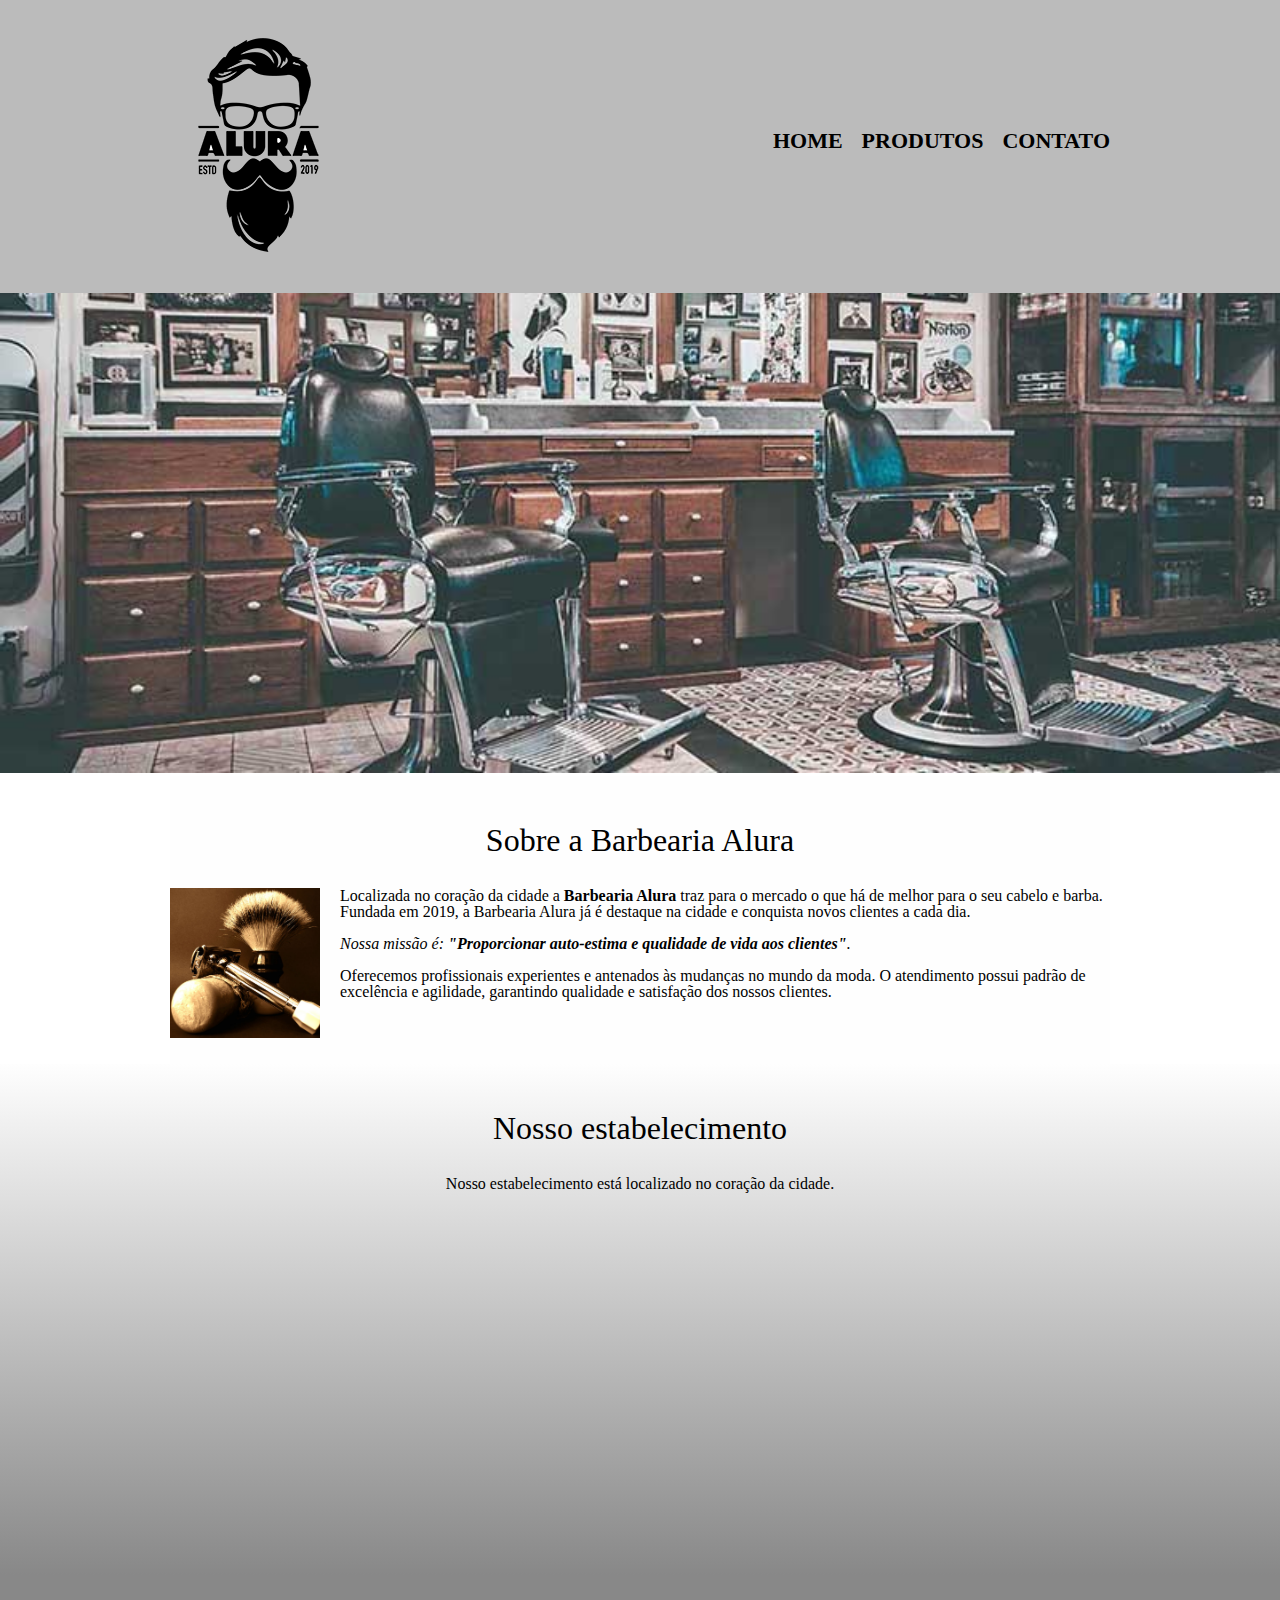
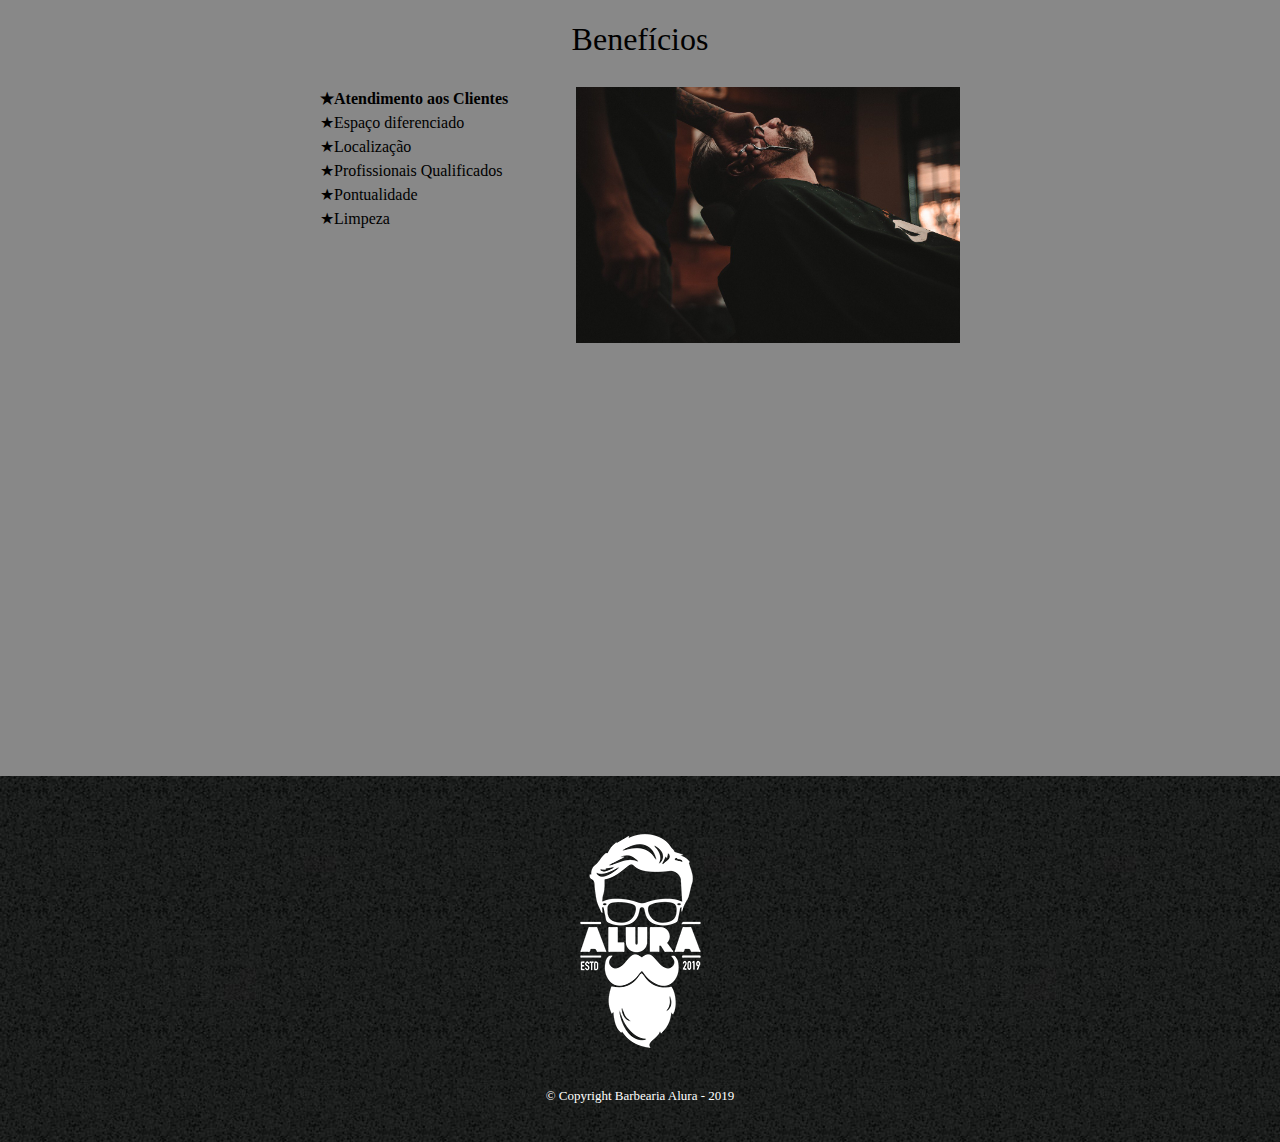
<file: class2/index.html>
<!DOCTYPE html>
<html lang="pt-br">
	<head>
		<meta charset="UTF-8">
		<title>Barbearia Alura</title>
		<link rel="stylesheet" href="reset.css">
    	<link rel="stylesheet" href="style.css">
	</head>

	<body>
		<header>
			<div class="caixa">
				<h1><img src="logo.png" alt="Logo da Barbearia Alura"></h1>

				<nav>
					<ul>
						<li><a href="index.html">Home</a></li>
						<li><a href="produtos.html">Produtos</a></li>
						<li><a href="contato.html">Contato</a></li>
					</ul>
				</nav>
			</div>
		</header>
		<img class="banner" src="banner.jpg">
		<main>
			<section class="principal">
				<h2 class="titulo-principal">Sobre a Barbearia Alura</h2>

				<img class="utensilios" src="utensilios.jpg" alt="Utensilios de um barbeiro">
		
				<p>Localizada no coração da cidade a <strong>Barbearia Alura</strong> traz para o mercado o que há de melhor para o seu cabelo e barba. Fundada em 2019, a Barbearia Alura já é destaque na cidade e conquista novos clientes a cada dia.</p>

				<p id="missao"><em>Nossa missão é: <strong>"Proporcionar auto-estima e qualidade de vida aos clientes"</strong>.</em></p>

				<p>Oferecemos profissionais experientes e antenados às mudanças no mundo da moda. O atendimento possui padrão de excelência e agilidade, garantindo qualidade e satisfação dos nossos clientes.</p>
			</section>

			<section class="mapa">
				<h3 class="titulo-principal">Nosso estabelecimento</h3>
				<p>Nosso estabelecimento está localizado no coração da cidade.</p>
				<div class="mapa-conteudo">
					<iframe src="https://www.google.com/maps/embed?pb=!1m18!1m12!1m3!1d3656.4483278365396!2d-46.63466568562861!3d-23.588249068469487!2m3!1f0!2f0!3f0!3m2!1i1024!2i768!4f13.1!3m3!1m2!1s0x94ce5a2b2ed7f3a1%3A0xab35da2f5ca62674!2sCaelum!5e0!3m2!1spt-BR!2sbr!4v1568814489656!5m2!1spt-BR!2sbr" width="100%" height="300" frameborder="0" style="border:0;" allowfullscreen=""></iframe>
				</div>
			</section>

			<section class="beneficios">
				<h3 class="titulo-principal">Benefícios</h3>
				<div class="conteudo-beneficios"> 
					<ul class="lista-beneficios">
						<li class="itens">Atendimento aos Clientes</li>
						<li class="itens">Espaço diferenciado</li>
						<li class="itens">Localização</li>
						<li class="itens">Profissionais Qualificados</li>
						<li class="itens">Pontualidade</li>
						<li class="itens">Limpeza</li>
					</ul><img src="beneficios.jpg" class="imagem-beneficios">
				</div>

				<div class="video">
					<iframe width="560" height="315" src="https://www.youtube.com/embed/wcVVXUV0YUY" frameborder="0" allow="accelerometer; autoplay; encrypted-media; gyroscope; picture-in-picture" allowfullscreen></iframe>
				</div>
			</section>
		</main>
		<footer>
			<img src="logo-branco.png">
			<p class="copyright">&copy; Copyright Barbearia Alura - 2019</p>
		</footer>
	</body>
</html>
</file>
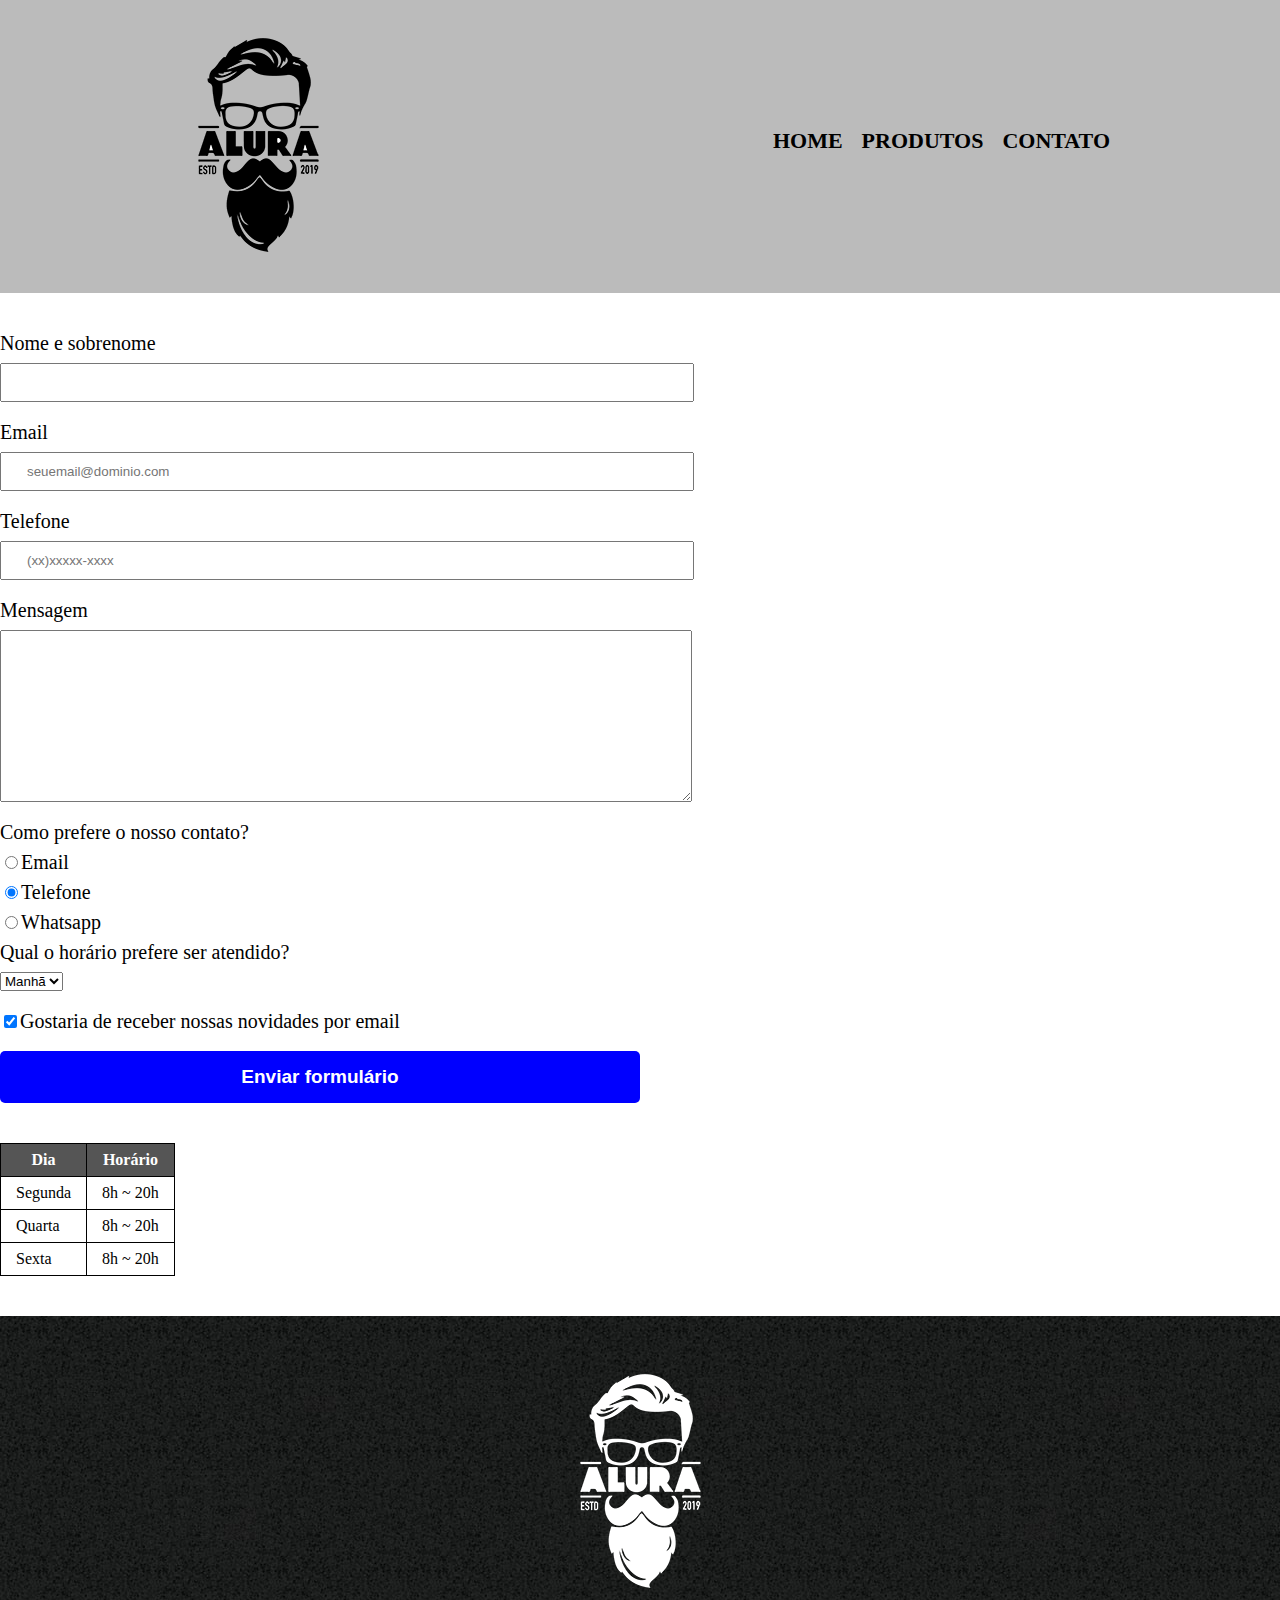
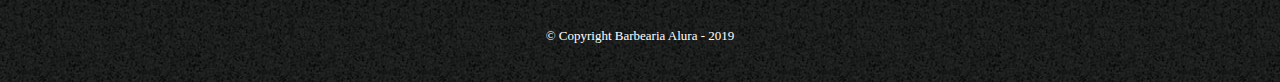
<file: class2/contato.html>
<!DOCTYPE html>
<html>
	<head>
		<meta charset="UTF-8">
		<title>Contato - Barbearia Alura</title>

		<link rel="stylesheet" href="reset.css">
		<link rel="stylesheet" href="style.css">
	</head>
	<body>
		<header>
			<div class="caixa">
				<h1><img src="logo.png" alt="Logo da Barbearia Alura"></h1>

				<nav>
					<ul>
						<li><a href="index.html">Home</a></li>
						<li><a href="produtos.html">Produtos</a></li>
						<li><a href="contato.html">Contato</a></li>
					</ul>
				</nav>
			</div>
		</header>

		<main>
			<form>
				<label for="nomesobrenome">Nome e sobrenome</label>
				<input type="text" id="nomesobrenome" class="input-padrao" required>

				<label for="email">Email</label>
				<input type="email" id="email" class="input-padrao" required placeholder="seuemail@dominio.com">

				<label for="telefone">Telefone</label>
				<input type="tel" id="telefone" class="input-padrao" required placeholder="(xx)xxxxx-xxxx">

				<label for="mensagem">Mensagem</label>	
				<textarea cols="70" rows="10" id="mensagem" class="input-padrao" required></textarea>

				<fieldset>
					<legend>Como prefere o nosso contato?</legend>
					<label for="radio-email"><input type="radio" name="contato" value="email" id="radio-email">Email</label>
					
					<label for="radio-telefone"><input type="radio" name="contato" value="telefone" id="radio-telefone" checked>Telefone</label>

					<label for="radio-whatsapp"><input type="radio" name="contato" value="whatsapp" id="radio-whatsapp">Whatsapp</label>
					
				</fieldset>

				<fieldset>
					<legend>Qual o horário prefere ser atendido?</legend>
					<select>
						<option>Manhã</option>
						<option>Tarde</option>
						<option>Noite</option>
					</select>
				</fieldset>

				<label  class="checkbox"><input type="checkbox" checked>Gostaria de receber nossas novidades por email</label>

				<input type="submit" value="Enviar formulário" class="enviar">
	
			</form>

			<table>
				<thead>
					<tr>
						<th>Dia</th>
						<th>Horário</th>
					</tr>
				</thead>
				<tbody>
					<tr>
						<td>Segunda</td>
						<td>8h ~ 20h</td>
					</tr>
					<tr>
						<td>Quarta</td>
						<td>8h ~ 20h</td>
					</tr>
					<tr>
						<td>Sexta</td>
						<td>8h ~ 20h</td>
					</tr>
				</tbody>
			</table>
		</main>

		<footer>
			<img src="logo-branco.png" alt="Logo da Barbearia Alura">
			<p class="copyright">&copy; Copyright Barbearia Alura - 2019</p>
		</footer>
	</body>
</html>
</file>
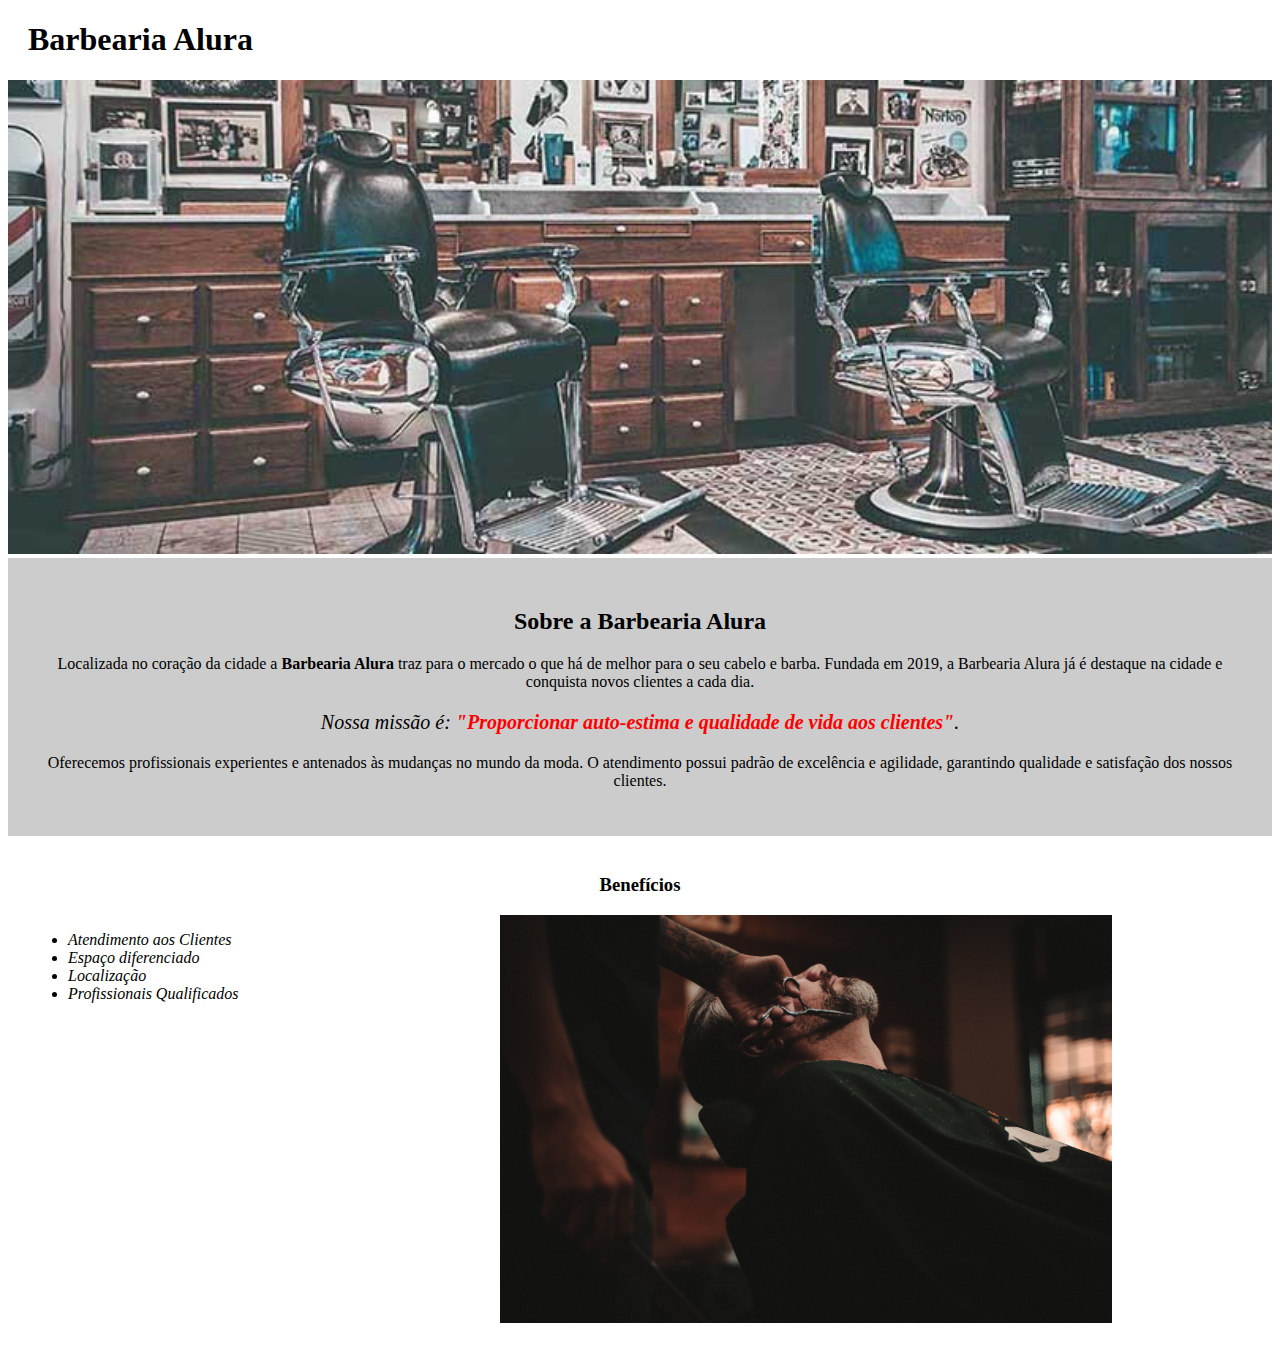
<file: class2/index3.html>
<!DOCTYPE html>
<html lang="pt-br">
	<head>
		<meta charset="UTF-8">
		<title>Barbearia Alura</title>
		<link rel="stylesheet" href="style-home.css">
	</head>

	<body>
		<header>
			<h1 class="titulo-principal">Barbearia Alura</h1>
		</header>
		<img id="banner" src="banner.jpg">
		<div class="principal">
			<h2 class="titulo-centralizado">Sobre a Barbearia Alura</h2>
	 
			<p>Localizada no coração da cidade a <strong>Barbearia Alura</strong> traz para o mercado o que há de melhor para o seu cabelo e barba. Fundada em 2019, a Barbearia Alura já é destaque na cidade e conquista novos clientes a cada dia.</p>

			<p id="missao"><em>Nossa missão é: <strong>"Proporcionar auto-estima e qualidade de vida aos clientes"</strong>.</em></p>

			<p>Oferecemos profissionais experientes e antenados às mudanças no mundo da moda. O atendimento possui padrão de excelência e agilidade, garantindo qualidade e satisfação dos nossos clientes.</p>
		</div>

		<div class="beneficios">
			<h3 class="titulo-centralizado">Benefícios</h3>

			<ul>
				<li class="itens">Atendimento aos Clientes</li>
				<li class="itens">Espaço diferenciado</li>
				<li class="itens">Localização</li>
				<li class="itens">Profissionais Qualificados</li>
			</ul>

			<img src="beneficios.jpg" class="imagembeneficios">
		</div>
	</body>
</html>
</file>
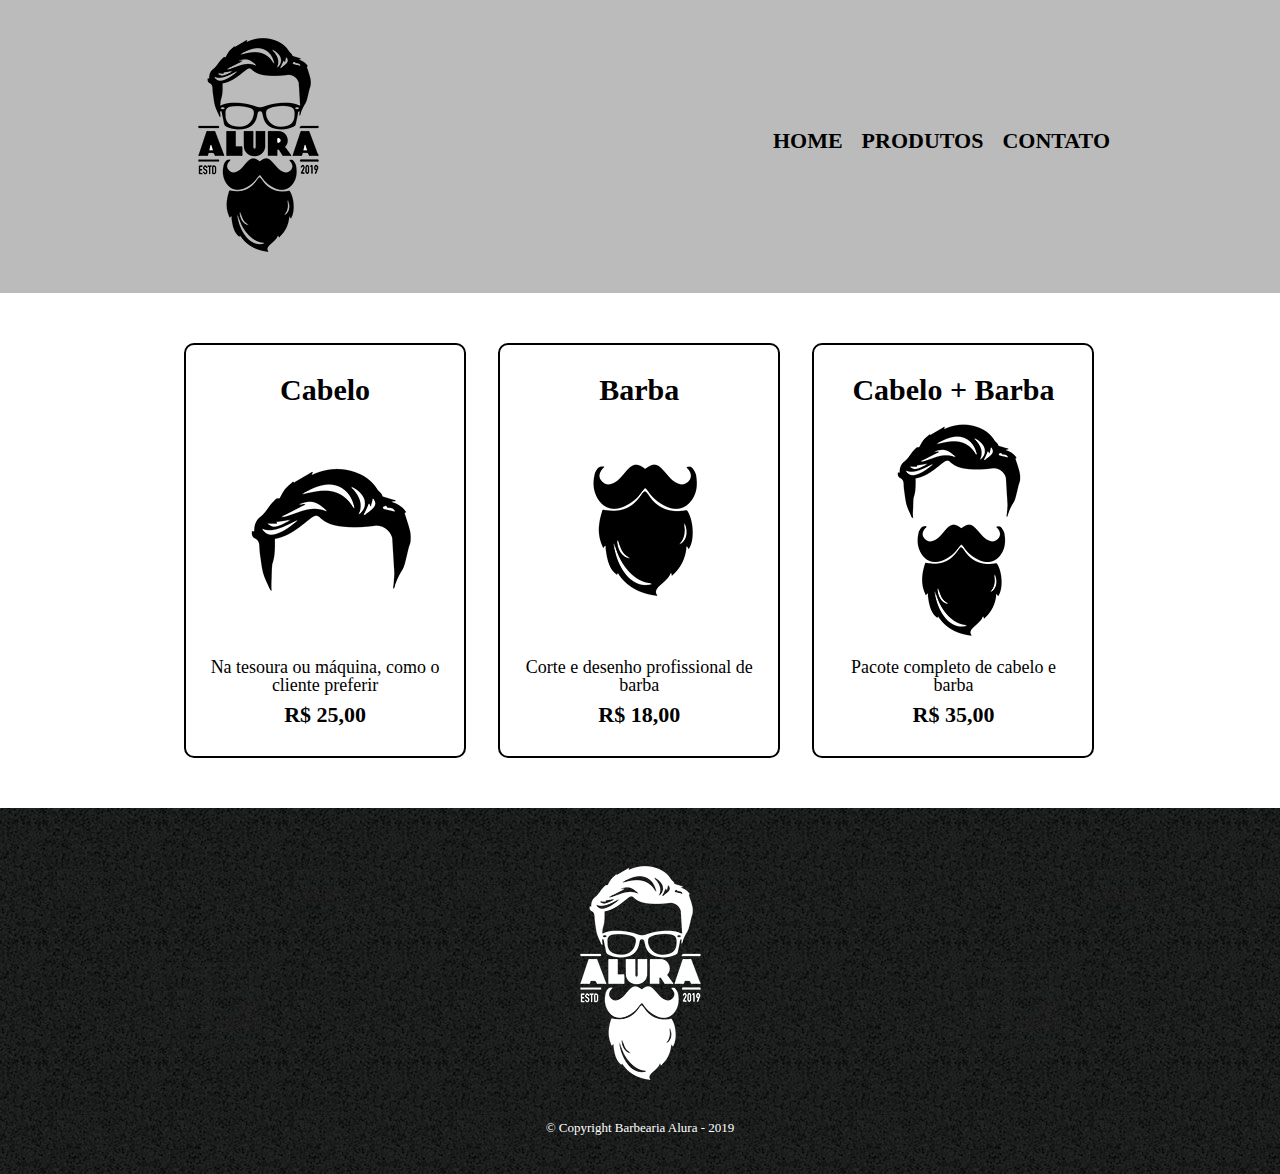
<file: class2/produtos.html>
<!DOCTYPE html>
<html>
<head>
    <meta charset="UTF-8">
    <title>Produtos - Barbearia Alura</title>

    <link rel="stylesheet" href="reset.css">
    <link rel="stylesheet" href="produtos.css">
</head>
<body>
<header>
    <div class="caixa">
        <h1><img src="logo.png"></h1>

        <nav>
            <ul>
                <li><a href="index.html">Home</a></li>
                <li><a href="produtos.html">Produtos</a></li>
                <li><a href="contato.html">Contato</a></li>
            </ul>
        </nav>
    </div>
</header>

<main>
    <ul class="produtos">
        <li>
            <h2>Cabelo</h2>
            <img src="cabelo.jpg">
            <p class="produto-descricao">Na tesoura ou máquina, como o cliente preferir</p>
            <p class="produto-preco">R$ 25,00</p>
        </li>
        <li>
            <h2>Barba</h2>
            <img src="barba.jpg">
            <p class="produto-descricao">Corte e desenho profissional de barba</p>
            <p class="produto-preco">R$ 18,00</p>
        </li>
        <li>
            <h2>Cabelo + Barba</h2>
            <img src="cabelo+barba.jpg">
            <p class="produto-descricao">Pacote completo de cabelo e barba</p>
            <p class="produto-preco">R$ 35,00</p>
        </li>
    </ul>
</main>

<footer>
    <img src="logo-branco.png">
    <p class="copyright">&copy; Copyright Barbearia Alura - 2019</p>
</footer>

</body>
</html>
</file>
<file: class2/style.css>
header {
	background: #BBBBBB;
	padding: 20px 0;
}

.caixa {
	position: relative;
	width: 940px;
	margin: 0 auto;
}

nav {
	position: absolute;
	top: 110px;
	right: 0;
}

nav li {
	display: inline;
	margin: 0 0 0 15px;
}

nav a {
	text-transform: uppercase;
	color: #000000;
	font-weight: bold;
	font-size: 22px;
	text-decoration: none;
}

nav a:hover {
	color: #C78C19;
	text-decoration: underline;
}

.produtos {
	width: 940px;
	margin: 0 auto;
	padding: 50px 0;
}

.produtos li {
	display: inline-block;
	text-align: center;
	width: 30%;
	vertical-align: top;
	margin: 0 1.5%;
	padding: 30px 20px;
	box-sizing: border-box;
	border: 2px solid #000000;
	border-radius: 10px;
}

.produtos li:hover {
	border-color: #C78C19;
}

.produtos li:active {
	border-color: #088C19;	
}

.produtos li:hover h2 {
	font-size: 34px;
}

.produtos h2 {
	font-size: 30px;
	font-weight: bold;
}

.produto-descricao {
	font-size: 18px;
}

.produto-preco {
	font-size: 22px;
	font-weight: bold;
	margin-top: 10px;
}

footer {
	text-align: center;
	background: url("bg.jpg");
	padding: 40px 0;
}

.copyright {
	color: #FFFFFF;
	font-size: 13px;
	margin: 20px 0 0;
}

main {

}

form {
	margin: 40px 0;
}

form label, form legend {
	display:block;
	font-size: 20px;
	margin: 0 0 10px;
}

.input-padrao {
	display: block;
	margin: 0 0 20px;
	padding: 10px 25px;
	width: 50%;
}

.checkbox{
	margin: 20px 0;
}

.enviar{
	width: 50%;
	padding: 15px 0;
	background: blue;
	color: white;
	font-weight: bold;
	font-size: 19px;
	border: none;
	border-radius: 5px;
	cursor: pointer;
}

.enviar:hover {
	background: darkblue;
	transition: 1s all;
}

table {
    margin: 20px 0 40px;
}

thead {
    background: #555555;
    color: white;
    font-weight: bold;
}

td, th {
    border: 1px solid #000000;
    padding: 8px 15px;
}

.banner {
	width: 100%;
}

.titulo-principal {
	text-align: center;
	font-size: 2em;
	margin: 0 0 1em;
}

.principal {
    padding: 3em 0;
    background: #FEFEFE;
    width: 940px;
    margin: 0 auto;
}

.principal p {
	margin: 0 0 1em;
}

.principal strong {
	font-weight: bold;
}

.principal em {
	font-style: italic;
}

.utensilios {
	width: 150px;
	float: left;
	margin: 0 20px 20px 0;
}

.mapa {
	padding: 3em 0;
	background: linear-gradient(#FEFEFE, #888888);
}

.mapa-conteudo {
    width: 940px;
    margin: 0 auto;
}

.mapa p {
	margin: 0 0 2em;
	text-align: center;
}

.beneficios{
	padding: 3em 0;
	background: #888888;
}

.conteudo-beneficios{
	width: 640px;
	margin: 0 auto;
}

.lista-beneficios{
	width: 40%;
	display: inline-block;
	vertical-align: top;
}

.itens{
	line-height: 1.5;
}

.itens:first-child{
	font-weight: bold;
}

.imagem-beneficios {
	width: 60%;
}

.video {
	width: 560px;
	margin: 2em auto;
}

.itens::before {
	content: "★";
}
</file>
<file: class2/style-home.css>
#banner {
	width:100%;
}

.principal{
	background: #CCCCCC;
	padding: 30px;
}

.titulo-principal {
	padding-left: 20px;
}

.titulo-centralizado {
	text-align: center
}

p {
	text-align: center;
}

#missao {
	font-size: 20px
}

em strong {
	color: #FF0000;
}

.itens {
	font-style: italic
}

.beneficios {
	background: #FFFFFF;
	padding: 20px;
}

ul {
	display: inline-block;
	vertical-align: top;
	width: 20%;
	margin-right: 15%;
}

.imagembeneficios {
	width: 50%;
}
</file>
<file: class2/produtos.css>
header {
    background: #BBBBBB;
    padding: 20px 0;
}

.caixa {
    position: relative;
    width: 940px;
    margin: 0 auto;
}

nav {
    position: absolute;
    top: 110px;
    right: 0;
}

nav li {
    display: inline;
    margin: 0 0 0 15px;
}

nav a {
    text-transform: uppercase;
    color: #000000;
    font-weight: bold;
    font-size: 22px;
    text-decoration: none;
}

nav a:hover {
    color: #C78C19;
    text-decoration: underline;
}

.produtos {
    width: 940px;
    margin: 0 auto;
    padding: 50px 0;
}

.produtos li {
    display: inline-block;
    text-align: center;
    width: 30%;
    vertical-align: top;
    margin: 0 1.5%;
    padding: 30px 20px;
    box-sizing: border-box;
    border: 2px solid #000000;
    border-radius: 10px;
}

.produtos li:hover {
    border-color: #C78C19;
}

.produtos li:active {
    border-color: #088C19;
}

.produtos li:hover h2 {
    font-size: 34px;
}

.produtos h2 {
    font-size: 30px;
    font-weight: bold;
}

.produto-descricao {
    font-size: 18px;
}

.produto-preco {
    font-size: 22px;
    font-weight: bold;
    margin-top: 10px;
}

footer {
    text-align: center;
    background: url("bg.jpg");
    padding: 40px 0;
}

.copyright {
    color: #FFFFFF;
    font-size: 13px;
    margin: 20px 0 0;
}
</file>
